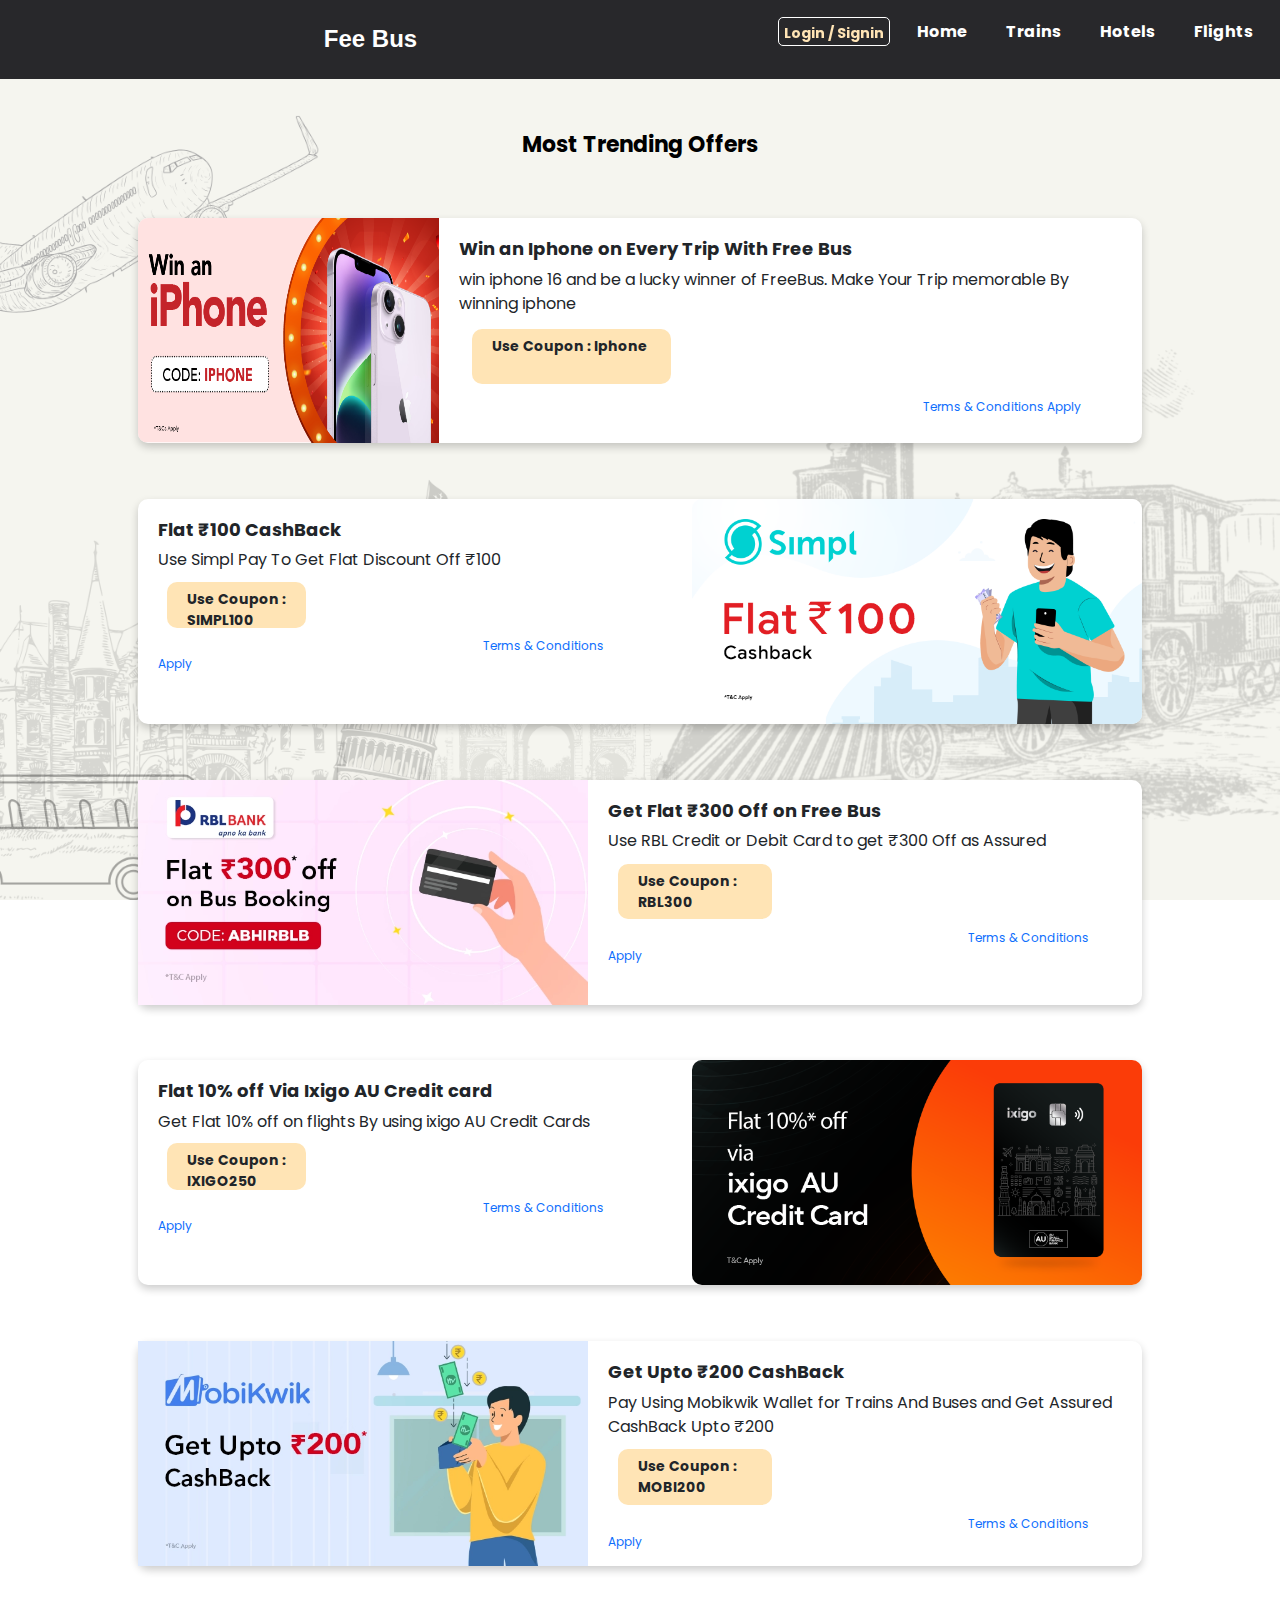
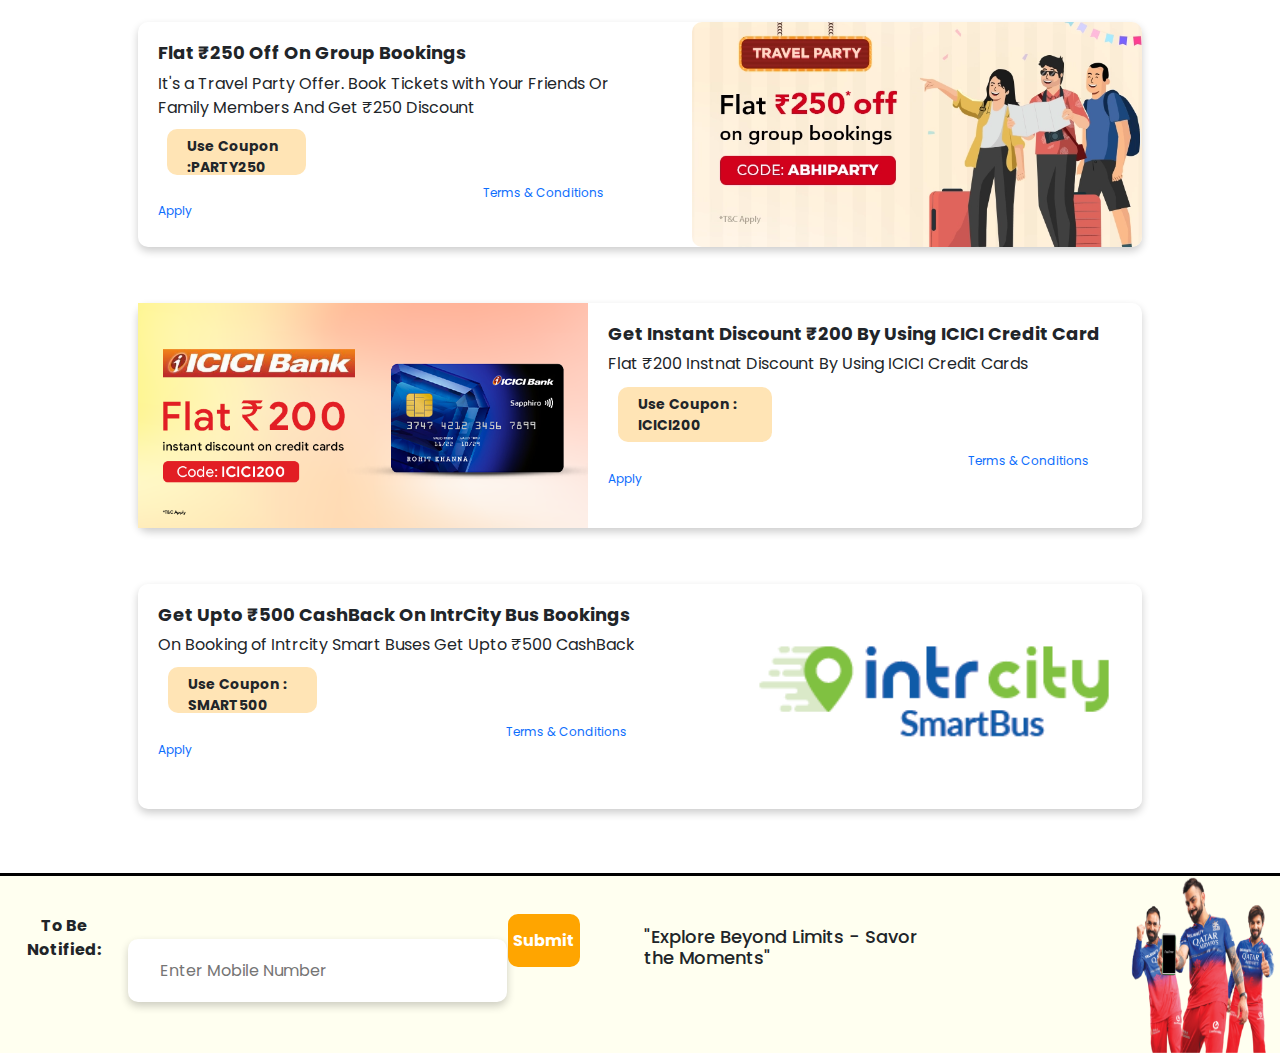
<file: offerste.html>
<!DOCTYPE >
<html lang="en">
    <head>
        <meta charset="utf-8">
        <meta name="viewport" content="width=device-width,initial-scale=1">
        <title></title>
        <link rel="stylesheet" href="./CSS/stylete.css">
        <link href='https://unpkg.com/boxicons@2.1.4/css/boxicons.min.css' rel='stylesheet'>
        <link href="https://cdn.jsdelivr.net/npm/bootstrap@5.3.3/dist/css/bootstrap.min.css" rel="stylesheet">
        <link rel="stylesheet" href="https://unpkg.com/aos@next/dist/aos.css" />
        <script src="https://unpkg.com/aos@next/dist/aos.js"></script>
            
    </head>
    <style>
        body{
            background-image: url(./images/defbg.png);
            background-position:center;
            background-size: cover;
            background-attachment: fixed;
        }
        #navbar{
            background-color: #28282B;
        }
    </style>
    <body>
        <nav id="navbar">
            <h5>Fee Bus</h5>
            <button class="toggle-button" onclick="toggleMenu()">☰</button>
                <ul id="nav-link">
                    <button class="respo" type="submit" id="loginbtn">Login / Signin</button>
                    <li><a href="index.html" >Home</a></li>
                    <li><a href="Trains.html">Trains</a></li>
                    <li><a href="hotels.html" >Hotels</a></li>
                    <li><a href="flights.html" >Flights</a></li>
                </ul>
        </nav>
        <div class="head2">
            <p>Most Trending Offers</p>
        </div>
       <div class="container">
            <div class="offer-1">
                <img src="./images/offer2.jpg" alt="Offer 1">
                <div class="off-info">
                    <h2> Win an Iphone on Every Trip With Free Bus</h2>
                    <p5>win iphone 16 and be a lucky winner of FreeBus. Make Your Trip memorable By winning iphone</p5>
                    <div class="coup">
                        <p3> Use Coupon : Iphone </p3>
                    </div>
                    <a href="#" >Terms & Conditions Apply</a>
                </div>
            </div>
           <div class="offer-2">
            <div class="off-info">
                <h2> Flat ₹100 CashBack</h2>
                <p5>Use Simpl Pay To Get Flat Discount Off ₹100</p5>
                <div class="coup">
                    <p3> Use Coupon : SIMPL100 </p3>
                </div>
                <a href="#" >Terms & Conditions Apply</a>
            </div>
            <img src="./images/simploff.jpeg" alt="Offer 1">
           </div>
           <div class="offer-3">
            <img src="./images/offer3.jpg" alt="Offer 3">
                <div class="off-info">
                    <h2> Get Flat ₹300 Off on Free Bus</h2>
                    <p5>Use RBL Credit or Debit Card to get ₹300 Off as Assured</p5>
                    <div class="coup">
                        <p3> Use Coupon : RBL300 </p3>
                    </div>
                    <a href="#" >Terms & Conditions Apply</a>
                </div>
           </div>
           <div class="offer-2">
                <div class="off-info">
                    <h2>Flat 10% off Via Ixigo AU Credit card </h2>
                    <p5>Get Flat 10% off on flights By using ixigo AU Credit Cards</p5>
                    <div class="coup">
                        <p3> Use Coupon : IXIGO250 </p3>
                    </div>
                    <a href="#" >Terms & Conditions Apply</a>
                </div>
                <img src="./images/ixigooff.webp" alt="Offer 1">
           </div>
           <div class="offer-3">
            <img src="./images/offer4.jpg" alt="Offer 4">
                <div class="off-info">
                    <h2> Get Upto ₹200 CashBack</h2>
                    <p5>Pay Using Mobikwik Wallet for Trains And Buses and Get Assured CashBack Upto ₹200</p5>
                    <div class="coup">
                        <p3> Use Coupon : MOBI200 </p3>
                    </div>
                    <a href="#" >Terms & Conditions Apply</a>
                </div>
           </div>
           <div class="offer-2">
                <div class="off-info">
                    <h2>Flat ₹250 Off On Group Bookings </h2>
                    <p5>It's a Travel Party Offer. Book Tickets with Your Friends Or Family Members And Get ₹250 Discount</p5>
                    <div class="coup">
                        <p3> Use Coupon :PARTY250  </p3>
                    </div>
                    <a href="#" >Terms & Conditions Apply</a>
                </div>
                <img src="./images/partyoff.jpeg" alt="Offer 1">
           </div>
           <div class="offer-3">
            <img src="./images/offers2.jpeg" alt="Offer 5">
                <div class="off-info">
                    <h2>Get Instant Discount ₹200 By Using ICICI Credit Card</h2>
                    <p5>Flat ₹200 Instnat Discount By Using ICICI Credit Cards</p5>
                    <div class="coup">
                        <p3> Use Coupon : ICICI200 </p3>
                    </div>
                    <a href="#" >Terms & Conditions Apply</a>
                </div>
           </div>
           <div class="offer-2">
                <div class="off-info">
                    <h2>Get Upto ₹500 CashBack On IntrCity Bus Bookings </h2>
                    <p5>On Booking of Intrcity Smart Buses Get Upto ₹500 CashBack</p5>
                    <div class="coup">
                        <p3> Use Coupon : SMART500 </p3>
                    </div>
                    <a href="#" >Terms & Conditions Apply</a>
                </div>
                <img src="./images/intrcity.png" alt="Offer 1">
            </div>
       </div>
       <div class="con1-box">
            <p2>To  Be Notified:</p2>
            <div class="notify">
                <input type="text" placeholder="Enter Mobile Number">
            </div>
            <button type="button" class="butn3">Submit</button>
            <h2>"Explore Beyond Limits - Savor the Moments"</h2>
            <img src="./images/rcb.png" alt="rcb">
       </div>

        <script>
            // Toggle mobile navbar
        function toggleMenu() {
            const navLinks = document.getElementById('nav-link');
            navLinks.classList.toggle('active');
        }

        // Close navbar when clicking outside
        document.addEventListener("click", function(event) {
            const navLinks = document.getElementById("nav-link");
            const toggleButton = document.querySelector(".toggle-button");
            if (!navLinks.contains(event.target) && !toggleButton.contains(event.target)) {
                navLinks.classList.remove("active");
    }
});


        </script>
         <script>
            AOS.init({
                duration: 1200,
            })
        </script>
    </body>
</file>
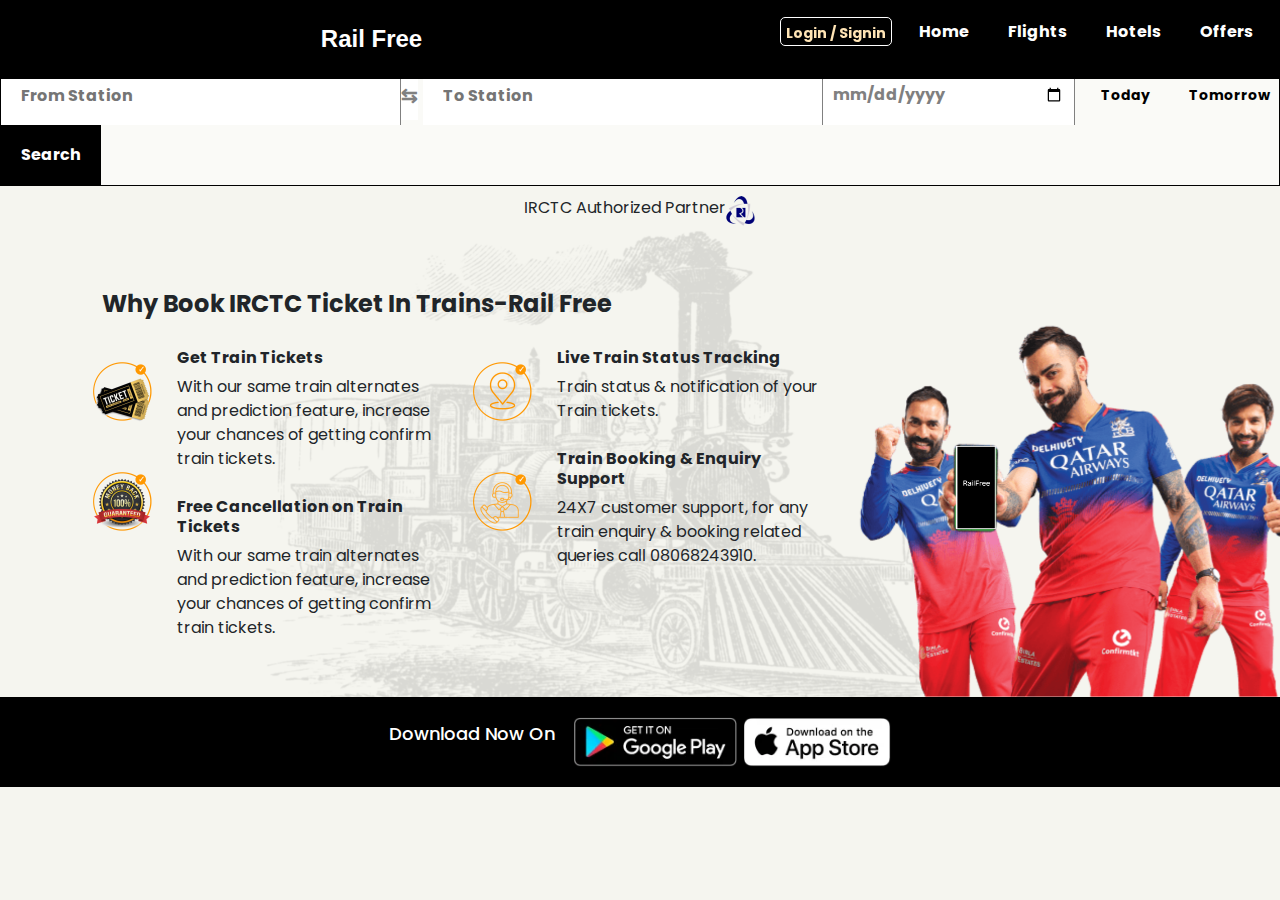
<file: Trains.html>
<!DOCTYPE >
<html lang="en">
    <head>
        <meta charset="utf-8">
        <meta name="viewport" content="width=device-width,initial-scale=1">
        <title>Rail Free</title>
        <link rel="stylesheet" href="./CSS/stylete.css">
        <link href="https://cdn.jsdelivr.net/npm/bootstrap@5.3.3/dist/css/bootstrap.min.css" rel="stylesheet">
        <script src="https://cdn.jsdelivr.net/npm/bootstrap@5.3.3/dist/js/bootstrap.bundle.min.js" integrity="sha384-YvpcrYf0tY3lHB60NNkmXc5s9fDVZLESaAA55NDzOxhy9GkcIdslK1eN7N6jIeHz" crossorigin="anonymous"></script>
        <link rel="stylesheet" href="https://cdnjs.cloudflare.com/ajax/libs/font-awesome/4.7.0/css/font-awesome.min.css">
        
    </head>
    <style>
        body{
            background-image:url(./images/trains.bg.png);
            background-position: center;
            background-repeat: no-repeat;
            background-size: cover;
        }
        #navbar{
            background-color: black;
        }
       
    </style>
    <body>
        <nav id="navbar">
            <h5>Rail Free</h5>
            
            <button class="toggle-button" onclick="toggleMenu()">☰</button>
                <ul id="nav-link">
                    <button class="respo" type="submit" onclick="login()">Login / Signin</button>
                    <li><a href="./index.html" id="home-link">Home</a></li>
                    <li><a href="./flights.html" id="Flights-link">Flights</a></li>
                    <li><a href="./hotels.html">Hotels</a></li>
                    <li><a href="offerste.html" id="Offers-link">Offers</a></li>
                </ul>
        </nav>
        <div class="train-sta">
            <form>
                <input type="text" id="fromStation" placeholder="From Station" list="stations" required>
                <datalist id="stations">
                    <option value="Visakhapatnam">
                    <option value="Gajuwaka">
                    <option value="Anakapalli">
                    <option value="Yelamanchili">
                    <option value="Tuni">
                    <option value="Annavaram">
                    <option value="Rajahmundry">
                    <option value="Vijayawada">
                    <option value="Warangal">
                    <option value="Hyderabad">
                    <option value="Bengaluru">
                    <option value="Tirupati">
                </datalist>
                <button class="swap-button" onclick="swapValues()">⇆</button>
                <input type="text" id="toStation" placeholder="To Station" list="stations" required>
                <div class="date">
                    <input type="date" id="dateInput" required>
                </div>
                <div class="date-buttons">
                    <button type="button" onclick="setToday()">Today</button>
                    <button type="button" onclick="setTomorrow()">Tomorrow</button>
                </div>
                <button type="submit" class="search-btn" onclick="checkInputs()">Search</button>
            </form>
        </div>
       <div class="container"  >
        <div class="irctc">
            <p5>IRCTC Authorized Partner</p5>
            <img src="./images/irctc.png" style="width:30px; height: 30px;">
        </div>
        <div class="last" >
            <p2>Why Book IRCTC Ticket In Trains-Rail Free</p2>
            <div class="row">
                <div class="col-md-1">
                    <img src="./images/ticket.png">
                    <img src="./images/cancel.png">
                </div>
                <div class="col-md-3" >
                    <h2>Get Train Tickets</h2>
                    <p5>With our same train alternates and prediction feature, increase your chances of getting confirm train tickets.</p5>
                    <h2>Free Cancellation on Train Tickets</h2>
                    <p5>With our same train alternates and prediction feature, increase your chances of getting confirm train tickets.</p5>
                </div>
                <div class="col-md-1">
                    <img src="./images/live.png">
                    <img src="./images/cussup.png">

                </div>
                <div class="col-md-3"  >
                    <h2>Live Train Status Tracking</h2>
                    <p5>Train status & notification of your Train tickets.</p5>
                    <h2>Train Booking & Enquiry Support</h2>
                    <p5>24X7 customer support, for any train enquiry & booking related queries call 08068243910.</p5>
                </div>
                <div class="col-md-4" >
                    <img src="./images/rcb.png">
                </div>
            </div>
        </div>
       </div>
       <div >
        <div class="last-box">
            <h2>Download Now On</h2>
            <img src="./images/playapp.webp">
            <img src="./images/ioapp.webp">
        </div>
       </div>

        <script>
            // Toggle mobile navbar
        function toggleMenu() {
            const navLinks = document.getElementById('nav-link');
            navLinks.classList.toggle('active');
        }

        // Close navbar when clicking outside
        document.addEventListener("click", function(event) {
            const navLinks = document.getElementById("nav-link");
            const toggleButton = document.querySelector(".toggle-button");
            if (!navLinks.contains(event.target) && !toggleButton.contains(event.target)) {
                navLinks.classList.remove("active");
    }
    });
    function swapValues() {
                const fromStation = document.getElementById("fromStation");
                const toStation = document.getElementById("toStation");
        
                // Swap the values
                const temp = fromStation.value;
                fromStation.value = toStation.value;
                toStation.value = temp;
            }
            
            //date buttons
            function setToday() {
                const today = new Date();
                document.getElementById("dateInput").value = today.toISOString().split('T')[0];
            }
        
            function setTomorrow() {
                const today = new Date();
                const tomorrow = new Date(today);
                tomorrow.setDate(today.getDate() + 1);
                document.getElementById("dateInput").value = tomorrow.toISOString().split('T')[0];
            }
            
            //validating inputs
            function checkInputs() {
                const fromStation = document.getElementById("fromStation").value;
                const toStation = document.getElementById("toStation").value;

                const date = document.getElementById("dateInput").value;

                if (fromStation === toStation ) {
                    alert("Pickup and Dropping should not be the same. Please enter correct fields.");
                    return false;
                    
                }
                return true;
            }
            
        </script>
         <script>
            function login(){
           window.location.href="./Login.html";
       }
       </script>
        
    </body>
</file>
<file: CSS/stylete.css>
@import url('https://fonts.googleapis.com/css2?family=Poppins:ital,wght@0,100;0,200;0,300;0,400;0,500;0,600;0,700;0,800;0,900;1,100;1,200;1,300;1,400;1,500;1,600;1,700;1,800;1,900&display=swap');
*{
    padding: 0;
    margin:0;
    text-decoration: none;
    list-style:none;
    box-sizing:border-box;

}
html body{
    font-family:montserrat;
    background-color:white;
    font-family: "poppins", sans-serif;
    background-attachment: fixed;
   
}


 
.box {
    position: relative;
    width: 100%;
    height: 60vh; /* Adjusted height to be viewport-based */
    backdrop-filter: blur(2px);
    overflow: hidden;
}

/* Video Background */
video {
    position: absolute;
    width: 100%;
    height: 100%;
    object-fit: cover;
    z-index: 1;
}

/* Main Content */
.content {
    position: relative;
    z-index: 2;
    color: white;
    text-align: center;
    padding: 10px;
   
}
.content2{
    margin-top: 50px;;
}

.date {
    flex: 1;
    margin: 5px;
}

/* Button Styles */
.button, .search-btn, .date-buttons button {
    padding: 10px;
    border-radius: 10px;
    font-weight: bold;
    border: 3px solid white;
    transition: background 0.3s ease;
}

/* Swap Button */
.swap-button {
    background: white;
    color: gray;
    font-size: 24px;
    font-weight: bold;
    border: none;
    position: relative;
    margin: 5px;
}

/* Responsive Text */

/* Hover Effects */


.button:hover{
    background:black;
    border:white;
    color:white;
}

.form-section form {
    width: 90%;
    margin: auto;
    height: auto;
    display: flex;
    flex-wrap: wrap;
    background-color: rgba(255, 255, 255, 0.5); /* Transparent background */
    border-radius: 20px 0px 10px 0px;
    padding: 10px;
    box-sizing: border-box;
    margin-top: 120px;;
}


form input {
    width: 100%;
    max-width: 300px;
    height: 60Px;
    margin: 5px;
    border-radius: 20px 0px 10px 0px;
    border: none;
    font-size: 16px;
    padding-left: 20px;
    box-sizing: border-box;
    font-weight: bold;
}
.swap-button {
    background: none;
    color: white;
    font-size: 24px;
    font-weight: bold;
    border: none;
    position: relative;
    margin: 5px;
}

.date {
    flex: 1;
    margin: 0px;
}
.date input{
    border-radius: 20px 0px 10px 0px;
    width:100%;
    height:60px;
    margin: 5px;
    color:gray;
    padding-right: 10px;
}

.date-buttons button{
    width:100px;
    height:60%;
    border-radius: 10px 10px  10px 10px;
    background: white;
    border: none;
    align-items: center;
    border: 3px solid gray;
   font-size: 14px;
   font-weight: bold;
   margin-top: 15px;
   color:gray;
}

.search-btn{
    width:100px;
    height:60%;
    background-color:orange;
    color:white;
    border:none;
    margin-left:10px;
    margin-right:10px;
    font-weight:bold;
    font-size: 16px;
    border-radius: 10px;
    margin-top:15px;

}
.search-btn:hover{
    background-color:gray;
    color:white;
    border:none;
    

}
.date-buttons button:hover{
    background:lightslategray;
   color:white;
}
.date-buttonss button:hover{
    background: lightslategray;
   color:white;
}

p{
    font-weight:bold;
    font-size: 22px;
}

.card{
    width:300px;
    border-radius:10px;
    padding:0px;
    box-sizing:border-box;
    cursor:pointer;
    margin:10px 15px;
   text-align: center;
}
.offers-box{
    width:100%;
    height:30%;
    border: 3px solid gray;
    border-radius: 10px;
    background-image: url(../images/luxehotelbg.jpg);
    background-position: center;
    background-size:cover;
    margin-left: 0px;
    text-align: center;
    color: white;
    padding-top: 3%;
   
}
.offers-box p2{
    font-size: 18px;
    color: gold;
}
.card h5{
    font-size: 18px;
    font-weight: bold;
    color:black;
}
.page-2-box .card:hover{
    width:320px;
    border-radius:10px;
    padding:0px;
    box-sizing:border-box;
    cursor:pointer;
   text-align: center;
   overflow: hidden;
   justify-content: center;
   display: flex;
}

.butn1{
    width:100px;
    height:30px;
    font-weight:bold;
    font-size: 12px;
    color:white;
    background-color:black;
    border-radius: 10px 0px 10px 0px;
    margin: 10px;
    border: none;
}
.butn2{
    width:100px;
    height:30px;
    font-weight:bold;
    font-size: 12px;
    color:black;
    background-color:white;
    border-radius: 10px 0px 10px 0px;
    margin: 10px;
    border: none;
}
.butn1:hover{
    color:black;
    background-color:white;
    border-radius: 0px 10px 0px 10px;
    margin: 10px;
    border: 3px solid black;
    margin: 10px;
}
.butn2:hover{
    color:black;
    background-color:white;
    border-radius: 0px 10px 0px 10px;
    margin: 10px;
    border: 3px solid black;
    margin: 10px;
}
.page-2-box{
    width:100%;
    height: 65%;
    background-color:white;
    justify-content: center;
    background-size: cover;
    border:3px solid black ;
    border-radius: 20px;
    text-align: center;
    margin-top: 50px;

}
.page-3-box{
    width:100%;
    height: 50%;
    justify-content: center;
    background-size: cover;
    border:none ;
    border-radius: 20px;
    text-align: center;
    margin-top: 10%;
    overflow: hidden;

}
.page-2-box .corousel-box{
    position:relative;
   border-radius: 20px;
    width:100%;
    height:400px;
    background-color:white;
   
}
.page-2-box .splide__slide {
    position: relative;
    perspective: 1000px;
  }
  
.page-2-box .slide-content {
    position: relative;
    height: 200px;
    background-size: cover;
    background-position: center;
    border-radius: 15px;
    border: 3px solid black;
    transform: scale(0.8);
    transition: transform 0.1s;
  }
  
.page-2-box .splide__slidee.is-active .slide-content {
    transform: scale(2) translateY(10px);
  }
.page-2-box .corousel{
    position:relative;
   border-radius: 20px;
    width:100%;
    height:80%;
    background-color:none;
   
}

    

.page-2-box .text-content {
    position: absolute;
    bottom: 20px;
    left: 20px;
    color: #fff;
  }
  p2{
    font-size: 24px;
    font-weight: bold;
    margin: 20px;
    text-align: center;
  }
 

.offers{
    width:100%;
    height:30%;
    margin: 0px;
    border:3px solid black;
    overflow: hidden;
}

.navbar{
    display: none;
}
.navbar .open{
    display: black;
}
.page-4{
    width:100%;
    height: 80%;
    border: 3px solid black;
}
#navbar h5{
font-weight: bold;
font-size: 24px;
color:white;
font-family:'Franklin Gothic Medium', 'Arial Narrow', Arial, sans-serif;
margin:auto;
}

        /*login CSS*/
        .container form{
            width:40%;
            height:70%;
            border: 3px solid black;
        }

        /*Trains CSS*/
        .train-sta form {
            width: 100%;
            max-width: 100%;
            margin: 0px;
            height: auto;
            display: flex;
            flex-wrap: wrap;
            background-color: rgba(255, 255, 255, 0.5); /* Transparent background */
            border: 1px solid black;
            border-radius: 0px;
            padding: 0px;
            box-sizing: border-box;
            margin-top: 5%;
        }
        
        
        .train-sta form input {
            width: 100%;
            max-width: 400px;
            height: 60Px;
            margin: 0px;
            border-radius:0px;
            border: none;
            font-size: 16px;
            padding-left: 20px;
            box-sizing: border-box;
            font-weight: bold;
            border-right: 1px solid gray;
        }
        .train-sta .swap-button {
            height:50px;
            background: white;
            color: gray;
            font-size: 20px;
            font-weight: bold;
            border: none;
            margin-left: 0px;
        }
        
        .train-sta .date {
            flex: 1;
            margin: 0px;
        }
        .train-sta .date input{
            border-radius: 0px;
            width:100%;
            height:60px;
            margin: 0px;
            color:gray;
            padding: 10px;
        }
        
        .train-sta .date-buttons button{
            width:100px;
            height:100%;
            border-radius:0px;
            background:none;
            border: none;
            align-items: center;
            border: none;
           font-size: 14px;
           font-weight: bold;
           margin: 0px;
           color:black;
        }
       
        
        .train-sta .search-btn{
            width:100px;
            height:60px;
            max-height: 100%;
            background-color:black;
            color:white;
            border:none;
            margin-left:0px;
            margin-right:0px;
            font-weight:bold;
            font-size: 16px;
            border-radius: 0px;
            margin-top:0px;
        
        }
        .train-sta .search-btn:hover{
            background-color:gray;
            color:white;
            border:none;
            
        
        }
        .train-sta .date-buttonss button:hover{
            background: lightslategray;
           color:white;
        }
        .navbar p4{
            color:#fff;
            font-weight: none;
            text-decoration: none;
            font-size: 0px;
        }
        .irctc{
            justify-content: center;
            display: flex;
            margin-top:10px;
        }
        .last h2{
            font-weight: bold;
            font-size: 16px;
        }

        .last{
            margin-top:60px;
            justify-content: center;
            display: block;
        }
        .col-md-3 h2{
            margin-top: 10%;
        }
        .col-md-1 img{
            margin-top: 30px;
            width: 80px;
            height: 80px;
            display: block;
            justify-content: right;
            margin-left: 0px;
            
        }
        .last-box {
            display: flex;
            text-align: center;
            margin-top: 0px;
            padding: 20px;
            background-color: black; /* A subtle background color to make it stand out */
            color: white;
            height: 10%;
            justify-content: center;
        }
        
        .last-box h2{
            font-size: 18px;
            padding:0%;
            margin-top:0.5%;
            margin-right:1%;
        }
        .last-box img{
            margin-left: 0.5%;
    }
       

        /*flights*/
        .pg1{
            width:100%;
            background-image: url(../images/flybg.jpg);
            background-position: center;
            background-repeat: no-repeat;
            background-size: cover;
            margin-top: 0px;
           
           
        }
        .pg1 h2{
            padding: 100px;
            font-weight: bold;
            font-size: 18px;
            color:antiquewhite;
            text-align: center;
        }
        
        .pg2 form{
            width:90%;
            height: auto;
            border: 3px solid white;
            background-color: white;
            border-radius: 10px;
            backdrop-filter: blur(2px);
            margin: auto;
            margin-top: -60px;
           
            
        }
        .pg2 .class-type{
            width: 100%;
            height:40px;
            display: flex;
            padding: 0.2%;
        }
          .class-type label {
            height: 90%;
            width: 10%;
            border: 1px solid black;
            border-radius: 20px;
            cursor: pointer;
            font-size: 13px;
            color:black;
            background-color: #fff;
            transition: background-color 0.5s, color 0.5s;
            justify-content: center;
            display: flex;
            padding-top: 6px;
            margin-left: 10px;
           
          }
          .class-type input[type="radio"] {
           display: none;
           
          }
          
          .class-type input[type="radio"]:checked + label {
            background-color: black; /* Active background color */
            color: white; /* Active text color */
            font-weight: bold;
          }
      
          .modal-options label {
            height: 60%;
            width: 15%;
            border: 3px solid white;
            border-radius: 20px;
            margin-left: 0px;
            padding-left: 0%;
            margin-top: 1%;
            padding-top:0.5% ;
            color: white;
            text-align: center;
            background-color: gray;

           
          }
          .modal-options input[type="radio"] {
           display: none;
           
          }
          
          .modal-options input[type="radio"]:checked + label {
            background-image: url(../images/banglore.jpg); /* Active background color */
            color: white; /* Active text color */
            font-weight: bold;

          }


          .form-in{
            background-color:transparent;
            width: 100%;
            height: 85px;
            padding: 0px;
            margin: 0px;
            display: flex;
           
          }
          .class-type h2{
            font-size:14px;
            margin-left: 40%;
          }
          .form-in input{
            border-right: 1px solid gray;
            border-radius: 10px;
            background: transparent;
            margin:auto;
            height: 80%;



          }
          .form-in .swap-button{
            position: absolute;
            color:gray;
            border: 1px solid gray;
            margin-left: 25%;
            margin-top: 23px;
            font-weight: bold;
            background-color: white;
            border-radius: 5px;
          }
          .form-in .travelbtn{
            width:30%;
            border:none;
            border-radius: 10px;
            border-right: 1px solid gray;
            color:gray;
            background-color: white;
            font-weight: bold;
          }
          .addbtn{
            width:100px;
            height:30px;
            background-color:orange;
            color: white;
            border: none;
            border-radius: 10px;
            margin-left: 10px;
            font-weight: bold;
            margin: 10px;
            
          }
          
          .travelbtn #cart1{
            font-size: 30px;
            color: orange;
          }

          .form-sections{
            background-color:transparent;
            width: 100%;
            height: 85px;
            padding: 0px;
            margin-top: 3%;
            display: flex;

          }
         
          .form-sections input{
            border-right: 1px solid gray;
            border-radius: 10px;
            background: transparent;
            margin:auto;
            height: 80%;
            width: 55%;
           

          }
         .form-of{
            display: flex;
         }
         .space-of{
            width:30%;
            height:80%;
            margin: auto;
            border: 3px solid green;
         }
         .remove-btn{
            width:10%;
            height: 40px;
            margin:10%;
            background-color: transparent;
            border: 1px solid gray;
            border-radius: 10px;
            padding:0px;
            margin-top: 2%;
            color:red;
         }
         .remove-btn:hover{
            width:10%;
            height: 40px;
            margin:10%;
            background-color: transparent;
            border: 1px solid red;
            border-radius: 10px;
            padding:0px;
            margin-top: 2%;
            color:red;
         }
          .form-sections .swap-button{
            position: absolute;
            color:gray;
            border: 1px solid gray;
            margin-left: 25%;
            margin-top: 23px;
            font-weight: bold;
            background-color: white;
            border-radius: 5px;
          }
        .modal .modal-content{
            width: 20%;
           margin:auto;
           margin-top:18%;
        } 
         
        .traveler-group {
            display: flex;
            align-items: center;
            justify-content: space-between;
            margin-bottom: 10px;
            
        }
        .modal-content h2{
            font-size: 20px;
            font-weight: bold;
        }
        .traveler-group span {
            font-size: 16px;
        }
        .counter {
            display: flex;
            align-items: center;
        }
        .counter button {
            width: 30px;
            height: 30px;
            font-size: 18px;
            cursor: pointer;
        }
        .counter input {
            width: 40px;
            text-align: center;
            font-size: 16px;
            border: none;
            background: #f0f0f0;
            margin: 0 5px;
        }
        .done-button {
            width: 100%;
            padding: 5px;
            background-color:orange;
            color: white;
            font-size: 16px;
            border: none;
            cursor: pointer;
            margin: 0px;
            border-radius: 5px;
            margin-bottom: 10px;
        }
        .done-button:hover {
            background-image: url(../images/kerela.jpg);
        }
       
        .pg2 .search-btn{
            position: absolute;
            width:10%;
            height: 30px;
            margin-left:45%;
            background-image: url(../images/kerela.jpg);
            padding:0px;
            margin-top: -1%;
        }
        .pg2 .search-btn:hover{
            background-image: url(../images/bg2.jpeg);
        }
      
        .modal .modal-options{
        width:50%;
        height:10%;
        background-color: white;
        backdrop-filter: blur(2px);
        border: 3px solid white;
        padding: 0%;
        justify-content: center;
        border-radius: 10px;
        margin-top: 22%;
        display: flex;
        margin-left: 25%;

        }
        .modal-options button{
            width:50%;
            height: 20%;
            border-radius: 10px;

        }
        .flights{
            width:80%;
            height:30%;
            border:none;
            margin:auto;
            margin-top:10%;
            display: block;
           
        }
        .flights h5{
            font-size:14px;
            margin:5px;
        }
       
        
        .fare-btn {
            padding:1%;
            font-size: 16px;
            color: #333;
            background-color: #f0f0f0;
            border: none;
            border-radius: 10px;
            cursor: pointer;
            transition: background-color 0.3s, color 0.3s;
            margin: 1%;
            
        }
        
        .fare-btn.active,
        .fare-btn:hover {
            background-color: #007bff;
            color: #fff;
        }
        h7{
            font-weight: bold;
            font-size: 20px;
        }
        h8{
            font-weight: bold;
            color: brown;
        }
        .head1{
            width:100%;
            height:20%;
            border: none;
        }
        .flightlogo{
            width: 100%;
            height:80%;
            border: none;
            display: flex;
        }
        .flightlogo .card{
            border: none;
            width: 50%;
            height:100% ;
            justify-content: space-around;
            margin-left: 5%;
            background: none;
        }
        .date-picker {
            display: flex;
            flex-direction: column;
            gap: 0px;
            padding-left: 15px;
            border: none;
            border-radius: 5px;
            width: 200px;
            border-right: 1px solid gray;
            color: gray;
        }
        .date-picker input {
            padding-left: 0px;
            font-size: 18px;
            border: none;
            border-radius: 5px;
            color: gray;
        }
        
        .day-display {
            font-size: 14px;
            color: #333;
            padding-left: 20px;
            text-align: left;
            border-radius: 5px;
            color: gray;
        }
        .form-sections .date-picker {
            flex-direction: column;
            gap: 0px;
            padding-left: 15px;
            border: none;
            border-radius: 5px;
            width: 200px;
            border-right: 1px solid gray;
            color: gray;
        }
        .form-sections .date-picker input {
            padding-left: 0px;
            font-size: 18px;
            border: none;
            border-radius: 5px;
            color: gray;
        }
        
        .form-sections .day-display {
            font-size: 14px;
            color: #333;
            padding-left: 20px;
            text-align: left;
            border-radius: 5px;
            color: gray;
        }
       
        
        .loginfrm{
            width:40%;
            height:60%;
            border:1px solid white;
            justify-content: center;
            margin: auto;
            margin-top: 10%;
            backdrop-filter: blur(10px);
            border-radius: 30px;
            padding: 5%;
            
        }
        .loginfrm form{
            width:80%;
            height:60%;
            border:none;
            margin:auto;
            margin-top: 5%;
            display: block;
            text-align: center;
        }
        .loginfrm h2{
            font-weight: bold;
            text-align: center;
            color: white;
        }
        .loginfrm form input{
            position: relative;
            width:80% ;
            border: none;
            border-radius: 0px;
            background: transparent;
            margin-left: 0%;
            border-bottom: 1px solid gray;
            
        }
        .loginfrm input{
            color:white;
            border:none;
        }
        .loginfrm i{
            position: absolute;
            font-size: 14px;
            color: white;
            margin-top: 6%;
        }
        .logbtn{
            display: flex;
            margin-top: 2%;
            margin-bottom: 15%;
        }
        .sbbtn{
            width: 31%;
            height:50%;
            margin-left:20% ;
            border-radius: 10px;
        }
        .sbbtn1{
            width: 31%;
            height:50%;
            margin-left:2% ;
            border-radius: 10px;
            color: white;
            background-color: transparent;
            border: none;
        }
        .sbbtn:hover{
            width: 31%;
            height:50%;
            margin-left:20% ;
            border-radius: 10px;
            background-color: transparent;
            border:1px solid white;
            color:white;
        }
        .sbbtn1:hover{
            width: 31%;
            height:50%;
            margin-left:2% ;
            border-radius: 10px;
            color: white;
            background-color: none;
            border: 1px solid white;
        }
        .loginfrm a{
            text-decoration: none;
            font-weight: bold;
            color: white;
           font-size: 14px;
           
        }
        .locations{
            width:100%;
            height: 500px;
            border: 3px solid white;
            margin-top:5%;
            border-radius: 10px;
            box-shadow:0 4px 8px rgba(0, 0, 0, 0.2);
            margin-bottom: 6%; 
            background-color:#FFFFF0;
            
    
        }
        
        .locations .caro-box{
            position: relative;
            margin:10%;
            box-shadow:0 4px 8px rgba(0, 0, 0, 0.2); 
            width: 80%;
            height: 350px;
            overflow: hidden;
            
            
        }
        .locations .col-md-5{
            padding: 5%;
            display:block;
        }
        .col-md-5 h2{
            font-size: 23px;
            font-weight: bold;
        }
        .col-md-5 .button{
            margin: 10%;
            margin-left: 50%;
            background-color:white;
            color: black;
            border: 1px solid black;
        }
        .col-md-5 .button:hover{
            background-color: black;
            color: white;
        }
        .col-md-5 p1{
            font-size: 16px;
        }
        .offer-1{
            width:90%;
            height: 25%;
            box-sizing: border-box;
            box-shadow: 0 4px 8px rgba(0, 0, 0, 0.2);
            margin-top: 2%;
            background-color: white;
            border-radius: 10px;
            overflow: hidden;
            display: flex;
            margin:auto;
        }
        .offer-1:hover{
            width: 100%;
        }
        .offer-2:hover{
            width: 100%;
        }
        .offer-3:hover{
            width: 100%;
        }
        .offer-2{
            width:90%;
            height: 25%;
            box-sizing: border-box;
            box-shadow: 0 4px 8px rgba(0, 0, 0, 0.2);
            margin: auto;
            margin-top: 5%;
            background-color: white;
            border-radius: 10px;
            display: flex;
           
        }
        .head2{
            width: 100%;
            height: 10%;
            margin-top: 10%;
            text-align: center;
        }
        .head2 p{
            color: black;
        }
        .offer-1 img{
            width:30%;
            height: 100%;
        }
        .offer-2 img{
            margin-left: 5%;
            border-radius: 10px;
        }
        .offer-3{
                width:90%;
                margin: auto;
                height: 25%;
                box-sizing: border-box;
                box-shadow: 0 4px 8px rgba(0, 0, 0, 0.2);
                margin-top: 5%;
                background-color: white;
                border-radius: 10px;
                display: flex;
            }
            .off-info{
                width: 70%;
                padding: 2%;
            }
            .off-info h2{
                font-size: 18px;
                font-weight: bold;
            }
            .offer-2 .coup{
                width: 30%;
                height: 25%;
                background: moccasin;
                padding: 7px;
                padding-left: 20px;
                margin: 2%;
                border-radius: 10px;
            }
            .coup{
                width: 30%;
                height: 30%;
                background: moccasin;
                padding: 7px;
                padding-left: 20px;
                margin: 2%;
                border-radius: 10px;
            }
            .coup p3{
                font-size: 14px;
                font-weight: bold;
                
            }
            .off-info a{
                text-decoration: none;
                font-size: 12px;
                margin-left: 70%;
            }
            .con1-box{
                width: 100%;
                height: 20%;
                border-top: 3px solid black;
                margin-top: 5%;
                display: flex;
                overflow: hidden;
                background-color:	#FFFFF0;
                
            }
            
            .con1-box input{
                margin-top: 20%;
                width:auto;
                height: 30%;
                box-sizing: border-box;
                box-shadow:  0 4px 8px rgba(0, 0, 0, 0.2);
                border: none;
                border-radius: 10px;
                padding: 10%;
               

            }
            .notify{
                display: flex;
            }
            .con1-box img{
                width: 12%;
                height: 100%;
                margin-left: 10%;
            }
            .con1-box p2{
                margin-top: 3%;
                font-size: 16px;
            }
            .con1-box h2{
                font-size: 18px;
                margin: 5%;
                margin-top: 50px;
            }
            .con1-box button{
                margin-left:5% ;
            }
            .butn3{
                width:100px;
                height: 30%;
                margin-top: 3%;
                background: orange;
                color: white;
                font-weight: bold;
                border: none;
                border-radius: 10px;
            }
            .butn3:hover{
                background: none;
                border: 2px solid gray;
                color: gray;
            
            }
        
        
       
       
         @media (max-width: 768px) {
            .offers-box p2{
                font-size: 12px;
                color: gold;
            }
            .offers-box h2{
                font-size: 12px;
            }
            .offers-box p3{
                font-size: 10px;
            }
            .offers-box{
                height: 100px;
            }
        
        .box{
            width:100%;
            height:100%;
            overflow : hidden;
            justify-content: center;
            display: flex;
        }
        .content{
            width:100%;
            height:10%;
            margin-top: 0%;
        }
        .content h1{
            margin-top: 10%;
            font-size: 18px;
        }
        .content p{
            font-size: 10px;
        }
        .form-section form {
            width: 100%;
            margin: auto;
            height: auto;
            display: block;
            flex-wrap: wrap;
            background: none; /* Transparent background */
            border: none;
            border-radius: 20px;
            padding: 10px;
            box-sizing: border-box;
            margin-top: 60px;;
        }
        .form-section .swap-button {
            background: white;
            color:gray;
            font-size: 24px;
            font-weight: bold;
            border: none;
            position: absolute;
            margin: 0px;
            margin-top: -20px;
            margin-left: 40%;
        }
        
        .form-section form input {
            width: 100%;
            max-width: 400px;
            text-align: center;
            height: 60Px;
            margin: 0px;
            border-radius: 0px;
            border-bottom: 1px solid gray;
            font-size: 14px;
            padding-left: 20px;
            box-sizing: border-box;
            font-weight: bold;
        }
        .form-section .date input{
            border-radius:0px;
            width:100%;
            height:60px;
            color:gray;
            padding-right: 10px;
            margin: 0px;
           
            
        }
        
       p2{
        font-size: 23px;
       }
       h2{
        text-align: center;
        color: gray;
       }
      
       
       
        .form-section .date {
            flex: 1;
            margin: 0px;
        }
        
        
        .date-buttons button{
            width:100%;
            height:60px;
            border-radius: 0px;
            background: white;
            border: none;
            border: 0px solid gray;
           font-size: 12px;
           font-weight: bold;
           color:gray;
           margin:0px;
           display: flex;
           padding: 0px;
          justify-content: center;
          
        }
        
        .search-btn{
            width:100%;
            height:100%;
            background-color: orange;
            color:white;
            border:none;
            margin:0px;
            font-weight:bold;
            font-size: 16px;
            border-radius: 0px;
        
        }
       
          
        .page-2-box .card img{
            width:100%;
            height:100%;
          }
       
         
        /* Show toggle button */
        .toggle-button {
            display: block;
        }
    
         /*Trains CSS*/
         .train-sta form {
            width: 100%;
            max-width: 100%;
            margin: 0px;
            height: auto;
            display: block;
            flex-wrap: wrap;
            background-color: rgba(255, 255, 255, 0.5); /* Transparent background */
            border: 1px solid black;
            border-radius: 0px;
            padding: 0px;
            box-sizing: border-box;
            margin-top: 20%;
        }
        
        
        .train-sta form input {
            width: 100%;
            max-width: 400px;
            height: 60Px;
            margin-bottom: 0px;
            border-radius:0px;
            border-bottom: 1px solid gray;
            font-size: 14px;
            padding-left: 20px;
            box-sizing: border-box;
            font-weight: bold;
            border-right: 1px solid gray;
            text-align: center;
        }
        .train-sta .swap-button {
            background: white;
            color:gray;
            font-size: 20px;
            font-weight: bold;
            border: none;
            position: absolute;
            margin: 0px;
            margin-top: -8%;
            margin-left: 48%;
        }
        
        .train-sta .date {
            flex: 1;
            margin: 0px;
        }
        .train-sta .date input{
            border-radius: 0px;
            width:100%;
            height:60px;
            margin: 0px;
            color:gray;
            padding: 20px;
            border-bottom: 1px solid gray;
        }
        
        
        .train-sta .date-buttons button{
            width:100%;
            max-width: 400px;
            height:60px;
            border-radius:0px;
            background:none;
            border-bottom: 1px solid gray;
            align-items: center;
           font-size: 12px;
           font-weight: bold;
           margin: 0px;
           color:black;
           
        }
        
        .train-sta .search-btn{
            width:100%;
            max-width: 400px;
            height:60px;
            max-height: 100%;
            background-color:black;
            color:white;
            border:none;
            margin-left:0px;
            margin-right:0px;
            font-weight:bold;
            font-size: 16px;
            border-radius: 0px;
            margin-top:0px;
        
        }
        .train-sta .search-btn:hover{
            background-color:gray;
            color:white;
            border:none;
            
        
        }
        .train-sta .date-buttonss button:hover{
            background: lightslategray;
           color:white;
        }
        .irctc p5{
            font-size: 12px;
            margin-top: 8%;
        }
        .irctc img {
            width:6%;
            margin: 5%;
            height: 5%;
        }
        .last{
            margin-top:60px;
            justify-content: center;
            display: block;
        }
        .last p2{
            font-size:12px;
        }
        .last .col-md-3 h2{
            margin-top: 10%;
        }
        .last .col-md-3{
            padding:10%;
            text-align: center;
           
        }
        .last .col-md-1 img{
            margin-top: 20%;
            width: 40px;
            height: 40px;
            display:inline;
            justify-content: center;
            margin-left: 20%;
            
        }
        .last .col-md-4 img{
            width:90%;
            padding-bottom: 0px;
            justify-content: center;
            display: flex;
            margin-top: 30%;
            
        }
        .col-md-4{
           
            justify-content: center;
            display: flex;
            margin:auto;
        }
        .last-box h2{
            font-size: 12px;
        }
      
       
        .class-type label {
            height: 60%;
            width: 60%;
            border: 1px solid black;
            border-radius: 10px;
            cursor: pointer;
            font-size: 10px;
            color:black;
            background-color: #fff;
            transition: background-color 0.5s, color 0.5s;
            justify-content: center;
            display: flex;
            padding-top: 4px;
            margin: 10px;
            margin-top: 5%;
           
          }
          .class-type h2{
            display: none;
            font-size:6px;
            margin-left: 0%;
          }

          /*flights*/
        .pg1{
            
            width:100%;
            background-image: url(../images/flybg.jpg);
            background-position: center;
            background-repeat: no-repeat;
            background-size: cover;
            margin-top: 0px;
            margin-right: 0px;
        }
        .pg1 h2{
            padding:10%;
            font-weight: bold;
            font-size: 10px;
            color:antiquewhite;
            text-align: center;
            padding-top:25%;
            padding-bottom: 25%;
            margin-bottom: 0%;
        }
        .pg2 form{
            width:90%;
            height: 100%;
            border: 3px solid white;
            margin: auto;
            margin-top: -60px;
            background-color: white;
            border-radius: 10px;
            backdrop-filter: blur(2px);
            justify-content: center;
           
           
            
        }
        .pg2 .class-type{
            width: 100%;
            height:5%;
            display: flex;
            padding: 0px;
           
        }
         
          .class-type input[type="radio"] {
           display: none;
           
          }
          
          .class-type input[type="radio"]:checked + label {
            background-color: black; /* Active background color */
            color: white; /* Active text color */
            font-weight: bold;
          }
      
          .modal-options label {
            height: 60%;
            width: 15%;
            border: 3px solid white;
            border-radius: 20px;
            margin-left: 0px;
            padding-left: 0%;
            margin-top: 1%;
            padding-top:0.5% ;
            color: white;
            text-align: center;
            background-color: gray;

           
          }
          .modal-options input[type="radio"] {
           display: none;
           
          }
          
          .modal-options input[type="radio"]:checked + label {
            background-image: url(../images/banglore.jpg); /* Active background color */
            color: white; /* Active text color */
            font-weight: bold;

          }


          .form-in{
            background-color:transparent;
            width: 100%;
            height:100%;
            padding: 0px;
            margin: auto;
            margin-top:8% ;
            display: block;
           
            
          }
         
          .class-type h2{
            font-size:14px;
            margin-left: 0%;
          }
          .form-in input{
            width: 90%;
            border: none;
            border-radius: 10px;
            background: transparent;
            font-size: 12px;
            margin-left: 5%;
            margin-top: 10px;
            height:60px;
            box-shadow: 0 4px 8px rgba(0, 0, 0, 0.2);
          }
          .form-in .swap-button{
            position: absolute;
            color:gray;
            border: none;
            margin-left: -15%;
            margin-top: 20%;
            font-size: 20px;
            font-weight: bold;
            background-color: white;
            border-radius: 5px;
          }
          .form-in .travelbtn{
            width:80%;
            border:none;
            margin-top: 10%;
            margin-left: 10%;
            border-radius: 10px;
            border: none;
            color:gray;
            background-color: white;
            font-weight: bold;
            font-size: 12px;
            margin-bottom: 10%;
          }
          
          .travelbtn #cart1{
            font-size:22px;
            color: orange;
          }
        .modal .modal-content{
            width: 80%;
           margin:auto;
           margin-top:60%;
        } 
         
        .traveler-group {
            display: flex;
            align-items: center;
            justify-content: space-between;
            margin-bottom: 10px;
            
        }
        .modal-content h2{
            font-size: 16px;
            font-weight: bold;
        }
        .traveler-group span {
            font-size: 16px;
        }
        .counter {
            display: flex;
            align-items: center;
        }
        .counter button {
            width: 30px;
            height: 30px;
            font-size: 18px;
            cursor: pointer;
            border: none;
            background-color: white;
            font-weight: bold;
        }
        .counter input {
            width: 40px;
            text-align: center;
            font-size: 16px;
            border: none;
            background:white;
            margin: 0px;
        }
        .done-button {
            width: 100%;
            padding: 5px;
            background-color:orange;
            color: white;
            font-size: 16px;
            border: none;
            cursor: pointer;
            margin: 0px;
            border-radius: 5px;
            margin-bottom: 10px;
        }
        .done-button:hover {
            background-image: url(../images/kerela.jpg);
        }
       
      
        .modal .modal-options{

        width:50%;
        height:10%;
        background-color: white;
        backdrop-filter: blur(2px);
        border: 3px solid white;
        padding: 0%;
        justify-content: center;
        border-radius: 10px;
        margin-top: 22%;
        display:none;
        margin-left: 25%;

        }
        .form-of{
            display: flex;
        }
        .modal-options button{
            display: none;
            width:50%;
            height: 20%;
            border-radius: 10px;

        }
       
        
        .fare-btn {
            display: none;
            padding:10px;
            font-size: 16px;
            color: #333;
            background-color: #f0f0f0;
            border: none;
            border-radius: 10px;
            cursor: pointer;
            transition: background-color 0.3s, color 0.3s;
            margin-left: 10px;
           
        }
        
        .fare-btn.active,
        .fare-btn:hover {
            display: none;
            background-color: #007bff;
            color: #fff;
        }
        h7{
            font-weight: bold;
            font-size: 20px;
        }
        h8{
            font-weight: bold;
            color: brown;
        }
        .head1{
            width:100%;
            height:20%;
            border: none;
        }
        .flightlogo{
            display: none;
            width: 100%;
            height:80%;
            border: none;
            display: flex;
        }
        .flightlogo .card{
            border: none;
            width: 50%;
            height:100% ;
            justify-content: space-around;
            margin-left: 5%;
            background: none;
        }
        .date-picker {
            flex-direction: column;
            width: 100%;
            gap: 0px;
            padding: 15px;
            border: none;
            border-radius: 5px;
            border-right:none;
            color: gray;
            margin-bottom: 15%;
            
        }
        .date-picker label{
            font-size: 14px;
        }
        .date-picker input {
            width: 80%;
            padding-left: 10px;
            font-size: 12px;
            border-radius: 5px;
            color: gray;
            box-shadow: none;

        }
        
        .day-display {
            font-size: 12px;
            color: #333;
            padding-left: 5%;
            text-align: right;
            border-radius: 5px;
            color: gray;
        }
        .pg2 .search-btn{
            width:50%;
            height: 30px;
            margin-left:5%;
            background-image: url(../images/kerela.jpg);
            padding:0px;
            margin-top: -5%;
            border-radius: 10px;
        }
        .form-sections{
            background-color:transparent;
            width: 100%;
            height: auto;
            padding: 0px;
            margin-top: 3%;
            display: flex;
          }
         
          .form-sections input{
            width: 90%;
            border: none;
            border-radius: 10px;
            background: transparent;
            margin-left: 5%;
            margin-top: 10px;
            height:60px;
            box-shadow: 0 4px 8px rgba(0, 0, 0, 0.2);
          }
          .form-sections .swap-button{
            position: absolute;
            color:gray;
            border: none;
            margin-left: -12%;
            margin-top: 23%;
            font-size: 20px;
            font-weight: bold;
            background-color: white;
            border-radius: 5px;
          }
          .form-sections .date-picker {
            flex-direction: column;
            width: 100%;
            gap: 0px;
            padding: 15px;
            border: none;
            border-radius: 5px;
            border-right:none;
            color: gray;
            
        }
        .form-sections .date-picker input {
            width: 90%;
            padding-left: 10px;
            font-size: 16px;
            border-radius: 5px;
            color: gray;
            box-shadow: none;

        }
        
         .form-of{
            display: flex;
         }
         .space-of{
            width:30%;
            height:80%;
            margin: auto;
            border: 3px solid green;
         }
         .remove-btn{
            width:40%;
            height: 30px;
            margin:10%;
            background-color: lightgrey;
            border: none;
            border-radius: 10px;
            padding:0px;
            margin-top: 2%;
            color: white;
         }
         .addbtn{
            position: absolute;
            width:100px;
            height:30px;
            background-color:orange;
            color: white;
            border: none;
            border-radius: 10px;
            margin-left: 10px;
            font-weight: bold;
            margin-left: 60%;
            margin-top:10%;
            
          }
          .flights{
            width:80%;
            height:auto;
            border:none;
            margin-top:30%;
            display: block;
           
            
           
        }
        .flightlogo{
            width: 100%;
            height:80%;
            border: none;
            display: block;
            margin-left:15%;
        }
        .flightlogo .card{
            border: none;
            width: 50%;
            height:100% ;
            justify-content: space-around;
            margin-left: 5%;
            background: none;
            display: flex;
            margin-top: 10%;
        }
        .loginfrm{
            width:90%;
            height:60%;
            border:1px solid white;
            justify-content: center;
            margin: auto;
            margin-top: 40%;
            backdrop-filter: blur(10px);
            border-radius: 30px;
            
        }
        .loginfrm form{
            width:90%;
            height:60%;
            border:none;
            margin:auto;
            margin-top: 5%;
            display: block;
            text-align: center;
        }
        .loginfrm h2{
            font-weight: bold;
            text-align: center;
            margin-top: 5%;
            color: white;
        }
        .loginfrm form input{
            position: relative;
            width:80% ;
            border: none;
            border-radius: 0px;
            background: transparent;
            margin-left: 0%;
            border-bottom: 1px solid gray;
            
        }
        .logbtn{
            display: flex;
            margin-top: 2%;
        }
        .sbbtn{
            width: 31%;
            height:50%;
            margin-left:20% ;
            border-radius: 10px;
        }
        .sbbtn1{
            width: 31%;
            height:50%;
            margin-left:2% ;
            border-radius: 10px;
            color: white;
            background-color: transparent;
            border: none;
        }
        .sbbtn:hover{
            width: 31%;
            height:50%;
            margin-left:20% ;
            border-radius: 10px;
            background-color: transparent;
            border:1px solid white;
            color:white;
        }
        .sbbtn1:hover{
            width: 31%;
            height:50%;
            margin-left:2% ;
            border-radius: 10px;
            color: white;
            background-color: none;
            border: 1px solid white;
        }
        .loginfrm a{
            text-decoration: none;
            font-weight: bold;
            color: white;
            margin-top: 10%;
           
        }
      
        .locations{
            width:100%;
            height: auto;
            border: 3px solid white;
            margin-top:10%;
            border-radius: 10px;
            box-shadow:0 4px 8px rgba(0, 0, 0, 0.2);
            margin-bottom: 30%;
             
        }
        
        .locations .caro-box{
            position: relative;
            margin:10%;
            box-shadow:0 4px 8px rgba(0, 0, 0, 0.2); 
            width: 80%;
            height: 200px;
            overflow: hidden;
            border-radius: 10px;
            margin-top:0px;
            
            
        }
        .locations .col-md-5{
            padding: 15%;
            display:block;
        }
        .col-md-5 h2{
            font-size: 14px;
            font-weight: bold;
            margin-left: 0px;
        }
        .col-md-5 h5{
            font-size: 12px;
        }
        .col-md-5 .button{
            width:40%;
            height: 10%;
            margin: 10%;
            margin-left: 50%;
            background-color:white;
            color: black;
            border: 1px solid black;
            font-size:10px;
            padding: 0px;
        }
        .col-md-5 .button:hover{
            background-color: black;
            color: white;
        }
        .col-md-5 p1{
            font-size: 10px;
        }
        .slide .info h2{
            font-size: 16px;
        }
        .slide .info p{
            font-size: 10px;
        }
        /*offer site*/
        .offer-1{
            width:90%;
            height: auto;
            box-sizing: border-box;
            box-shadow: 0 4px 8px rgba(0, 0, 0, 0.2);
            margin-top: 0%;
            background-color: white;
            border-radius: 10px;
            overflow: hidden;
            display: block;
            margin:auto;
           
        }
        .offer-1 p5{
            font-size: 10px;
        }
        .offer-1 img{
            width:100%;
            height: 140px;
        }
        .offer-3{
            width:90%;
            height: auto;
            box-sizing: border-box;
            box-shadow: 0 4px 8px rgba(0, 0, 0, 0.2);
            background-color: white;
            border-radius: 10px;
            overflow: hidden;
            display: block;
            margin:auto;
            margin-top: 10%;

           
        }
        .offer-3 p5{
            font-size: 10px;
        }
        .offer-3 img{
            width:100%;
            height: 140px;
        }
        .offer-2{
            width:90%;
            height: auto;
            box-sizing: border-box;
            box-shadow: 0 4px 8px rgba(0, 0, 0, 0.2);
            background-color: white;
            border-radius: 10px;
            overflow: hidden;
            display: block;
            margin:auto;
            margin-top: 10%;

           
        }
        .offer-2 p5{
            font-size: 10px;
        }
        .offer-2 img{
            width:100%;
            height: 140px;
            margin-left: 0px;
        }
        .off-info{
            width: 90%;
            padding: 5%;
            padding-bottom: 10px;
        }
        .off-info h2{
            font-size: 12px;
            font-weight: bold;
        }
        .coup{
            width: 80%;
            height: 30px;
            background: moccasin;
            padding: 7px;
            padding-left: 20px;
            margin: 2%;
            border-radius: 10px;
        }
        .offer-2 .coup{

                width: 90%;
                height: 30px;
                background: moccasin;
                padding: 7px;
                padding-left: 20px;
                margin: 2%;
                border-radius: 10px;
            
        }
        .coup p3{
            font-size: 12px;
            font-weight: bold;
            
        }
        .off-info a{
            text-decoration: none;
            font-size: 8px;
            margin-left: 50%;
            margin-bottom: 10%;
        }
        .head2{
            width: 100%;
            height: 5%;
            margin-top: 30%;
            text-align: left;
            
        }
        .head2 p{
            color: black;
            font-size: 14px;
            margin-left: 5%;
        }
           
           .con1-box{
            display: block;
            height: auto;
            margin-top: 10%;
            padding: 5%;
            padding-bottom:0px ;
           }
            
            .con1-box input{
                margin: auto;
                margin-top: 5%;
                width:60%;
                height: 40px;
                box-sizing: border-box;
                box-shadow:  0 4px 8px rgba(0, 0, 0, 0.2);
                border: none;
                border-radius: 10px;
                padding: 0px;
                padding-left: 10px;
                font-size: 10px;
               

            }
            .notify{
                display: flex;
            }
            .con1-box img{
                width: 100%;
                height: 40%;
                margin-left: 0%;
            }
            .con1-box p2{
                margin-top: 3%;
                font-size: 12px;
                font-weight: bold;
            }
            .con1-box h2{
                font-size: 12px;
                margin: 5%;
                margin-top: 50px;
            }
            .con1-box button{
                margin-left: 100px;
            }
            .butn3{
                width:80px;
                height: 3%;
                margin-top: 3%;
                background: orange;
                color: white;
                font-weight: bold;
                border: none;
                border-radius: 10px;
                font-size: 10px;
               
            }
            .butn3:hover{
                background: none;
                border: 2px solid gray;
                color: gray;
            
            }
            /*offer site completed*/

        }     
    
       
        /* Logo */
        nav img {
            width: 150px;
            height: auto;
        }
        
        /* Navigation Links */
        nav ul {
            list-style: none;
            display: flex;
            align-items: center;
            gap: 15px;
        }
        
        nav ul li, .btn {
            display: inline;
        }
        
        nav ul li a{
            color:white;
            text-decoration: none;
            font-weight: bold;
            padding: 8px 12px;
            transition: background-color 0.3s;
        }
        .respo{
            width:100%;
            height:90%;
            background-color:transparent;
            backdrop-filter: blur(5px);
            border-radius: 5px;
            color:moccasin;
            font-size: 14px;
            border: 1px solid white;
            font-weight: bold;
            padding:5px;
        }
        .content .respo{
            width:10%;
            height:10%;
            background-color:transparent;
            backdrop-filter: blur(5px);
            border-radius: 10px;
            color:gray;
            border: 2px solid white;
            font-weight: bold;
        }
        
        .respo:hover{
            width:100%;
            height:40px;
            background-color:transparent;
            backdrop-filter: blur(5px);
            border-radius: 10px;
            color:white;
            border: 2px solid white;
            font-weight: bold;
        }
        
        .content .respo:hover{
            width:150px;
            height:40px;
            background-color:transparent;
            backdrop-filter: blur(5px);
            border-radius: 10px;
            color:white;
            border: 2px solid white;
            font-weight: bold;
        }
            
            nav ul li a:hover, .btn:hover {
                background-color:transparent;
                backdrop-filter: blur(10px);
                border-radius: 5px;
                border: 2px solid white;
            }
            
        
            
            /* Toggle Button */
            .toggle-button {
                display: none;
                font-size: 24px;
                color: white;
                background: none;
                border: none;
                cursor: pointer;
            }
            .con-box{
                background-color:white;
                width:100%;
                height:auto;
                display: flex;
                padding: 3%;
                padding-right: 0px;

            }
            .contact{
                color:gray;
                width:20%;
                text-align: center;
                display: grid;
                justify-content: center;
                margin-left: 0px;
                padding-right: 5%;
                background:transparent;

            }
            .contact-1{
                color:gray;
                justify-content: left;
                text-align: center;
                display: grid;
                width: 60%;
            }
            .contact-2{
                margin-top: 2%;
               justify-content: center;
               text-align: center;
               
            }
            
            .contact-2 img{
                width:80%;
                margin: auto;
                display: grid;
                margin-top:10%;
            }
            .contact-2 h2{
                color:gray;
                font-size: 18px;
            }
            
            p4{
                font-size: 18px;
                font-weight: bold;
                color:white;
               
            }
            .icon-box{
                width:5%;
                height:100%;
                background-color:white;
                border-left: 1px solid black;
                border-bottom:0px ;
                margin: 0px;
            }
            .icon-box i{
                font-size: 24px;
                color:black;
                display: block;
                text-decoration:none;
                text-align: center;
                margin-top: 50%;
            }
            .image-slider {
                position: relative;
                width: 95%;
                height: 95%;
                background-color: gray;
                overflow: hidden;
                border-radius: 10px;
                margin: auto;
                margin-top: 1%;
            }
    
            .image-slider .slide {
                position: absolute;
                width: 100%;
                opacity: 0;
                transition: opacity 0.3s ease;
                border-radius: 10px;
            }
    
            .image-slider .slide.active {
                opacity: 1;
            }
    
            .image-slider .slide img {
                width: 100%;
                border-radius: 10px;
            }
    
            .image-slider .slide .info {
                position: absolute;
                top: 20px;
                left: 20px;
                color: white;
                background: rgba(0, 0, 0, 0.5);
                padding: 10px;
                border-radius: 10px;
            }
    
            .image-slider .navigation {
                z-index: 2;
                position: absolute;
                display: flex;
                bottom: 30px;
                left: 50%;
                transform: translateX(-50%);
            }
    
            .image-slider .navigation .btn {
                background: rgba(255, 255, 255, 0.5);
                width: 2px;
                height: 1px;
               font-size: 8PX;
                margin: 5px;
                border-radius: 5%;
                cursor: pointer;
                transition: background 0.3s ease;
            }
    
            .image-slider .navigation .btn.active {
                background: rgba(255, 255, 255, 1);
            }
            
            .info h2{
                font-size:26px;
                font-weight: bold;
            }
            .info p{
                font-size: 14px;
            }
            
            @media (max-width: 768px) {
            /* Hide nav items initially */
            nav ul {
                
                display: none;
                flex-direction: column;
                width: 50%;
                height: auto;
                background-color:#28282B;
                backdrop-filter: blur(10px);
                color:white;
                position: absolute;
                top: 100%;
                right: 0;
                padding:10%;
                border-radius: 0px 0px 0px 10px;
            }
            .respo{
                width:100%;
                height:90%;
                background-color:transparent;
                backdrop-filter: blur(5px);
                border-radius: 5px;
                color:moccasin;
                font-size: 14px;
                border: 0px solid white;
                font-weight: bold;
                padding:5px;
              }
           
             #image-slider-2 .card img{
                width:100%;
                height:70%;
               margin-left:1px;
              }
        
            /* Show toggle button */
            .toggle-button {
                display: block;
            }
        
            /* Show nav items when toggle is active */
            nav ul.active {
                display: flex;
            }
            nav ul li a{
                color:whitesmoke;
                text-decoration: none;
                font-weight: bold;
                padding: 8px 12px;
                transition: background-color 0.3s;
            }
            .page-2-box{
                width:100%;
                height: 70%;
                background-color:white;
                justify-content:center;
                background-size: cover;
                border:none ;
                border-radius: 20px;
                text-align: center;
                margin-top: 50px;
            
            }
            .page-3-box{
                width:100%;
                height: 50%;
                justify-content: center;
                background-size: cover;
                border:none ;
                border-radius: 20px;
                text-align: center;
                margin-top: 50px;
                overflow: hidden;
                
            

            }
            .content .respo{
                width:100%;
                height:40px;
                background-color:transparent;
                backdrop-filter: blur(5px);
                border-radius: 10px;
                color:white;
                border: 2px solid white;
                font-weight: bold;
              }
          
            #image-slider-2 .card{
                width:80%;
                height: 70%;
                background-color:transparent;
                justify-content: center;
                background-size: cover;
                border:none ;
                border-radius: 20px;
                text-align: center;
                margin-left: 10%;
                
                
            }
            .page-2-box .card{
                width:80%;
                border-radius:10px;
                padding:100px;
                box-sizing:border-box;
                cursor:pointer;
                text-align: center;
                overflow: hidden;
                justify-content: center;
                display: flex;
                margin: auto;
                padding: 0px;
                margin-bottom: 0px;
            }
             .contact-1{
            display: none;
           
        }
        
        .con-box{
            background-color: white;
            width:100%;
            height:auto;
            padding-bottom: 10%;
            display: grid;

        }
        .contact{
            color:black;
            border-top:1px solid black;
            width:100%;
            text-align: center;
            display: grid;
           
        }
        .contact h5{
            font-size: 18px;
        }
        .contact-2{
            width:100%;
            height: 40%;
            text-align: left;
            margin-top:0%;
           
           
        }
        .icon-box{
            width:100%;
            height:10%;
            background-color:white;
            border: none;
            border-bottom:0px ;
            text-align: center; 
            margin-top: 5%;
        }
        .icon-box i{
            font-size: 16px;
            color:black;
            display: flex;
            text-decoration:none;
            text-align: center;
            margin-top: 0%;
            display: inline;
        }
      
        .contact-2 img{
            width:50%;
            margin-top:5%;
        }

        .image-slider {
            position: relative;
            width: 100%;
            height: 100%;
            background-color: gray;
            overflow:visible;
            border-radius: 10px;
            margin:auto;
        }

        .image-slider .slide {
            position: absolute;
            width: 100%;
            height: 100%;
            opacity: 0;
            transition: opacity 0.3s ease;
            border-radius: 10px;
            justify-content: center;
            text-align: center;
        }

        .image-slider .slide.active {
            opacity: 1;
        }

        .image-slider .slide img {
            width: 100%;
            border-radius: 10px;
        }

        .image-slider .slide .info {
            position: absolute;
            top: 0px;
            left: 0px;
            color: white;
            background: rgba(0, 0, 0, 0.5);
            background-size: cover;
            background-position: center;
            background-repeat: no-repeat;
            padding: 0px;
            border-radius: 10px;
            text-align: center;
            justify-content: center;
            padding: 5%;
        }

        .image-slider .navigation {
            z-index: 2;
            position: absolute;
            display: flex;
            bottom: 10px;
            left: 50%;
            transform: translateX(-50%);
        }

        .image-slider .navigation .btn {
            display: none;
            background: rgba(255, 255, 255, 0.5);
            width: 0px;
            height: 0px;
            margin: 2px;
            border-radius: 0%;
            cursor: pointer;
            transition: background 0.3s ease;
        }

        .image-slider .navigation .btn.active {
            background: rgba(255, 255, 255, 1);
        }
        
        .info h2{
            font-size:26px;
            font-weight: bold;
        }
        .info p{
            font-size: 14px;
        }
        
         
        }
        #navbar {
            position: fixed; /* Keeps the navbar fixed at the top */
            top: 0;
            width: 100%;
            transition: all 0.3s ease;
            padding: 15px;
            display: flex;
           justify-content: space-between;
            gap: 20px;
            z-index: 1000; /* Ensures the navbar stays on top of other content */
        }
        #navbar.scrolled {
            background-color:black;
            box-shadow: 0 4px 8px rgba(0, 0, 0, 0.3);
            border-bottom: 2px solid black;
            
        }
</file>
